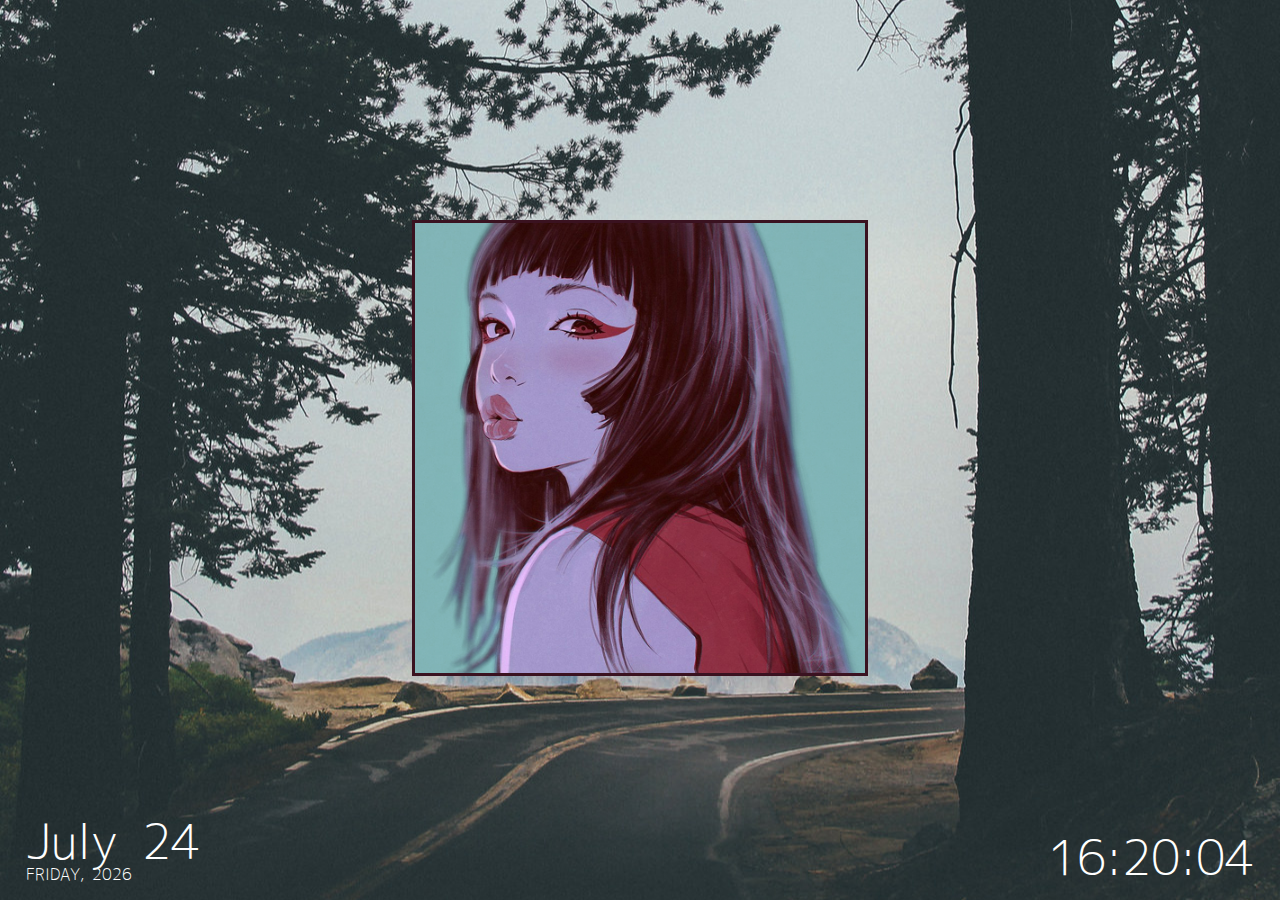
<file: index.html>
<!DOCTYPE html>
<html>

<head>
	<title>Home</title>
	<meta name=viewport content="width=device-width, initial-scale=.75">
	<meta http-equiv="Content-Type" content="text/html; charset=UTF-8" />
	<link rel="stylesheet" type="text/css" href="css/rose.css">
	<script src="js\jquery3.2.1.min.js" type="text/javascript"></script>
	<script type="text/javascript" src="js/script.js"></script>
</head>

<body>
	<div class="wrapper">
		<img id="girl" src="img/girls/girl1.jpg">
		<div id="links"></div>
		<div id="colors"></div>
	</div>
	<div id="dateContainer"></div>
	<div id="time"></div>
</body>

</html>
</file>
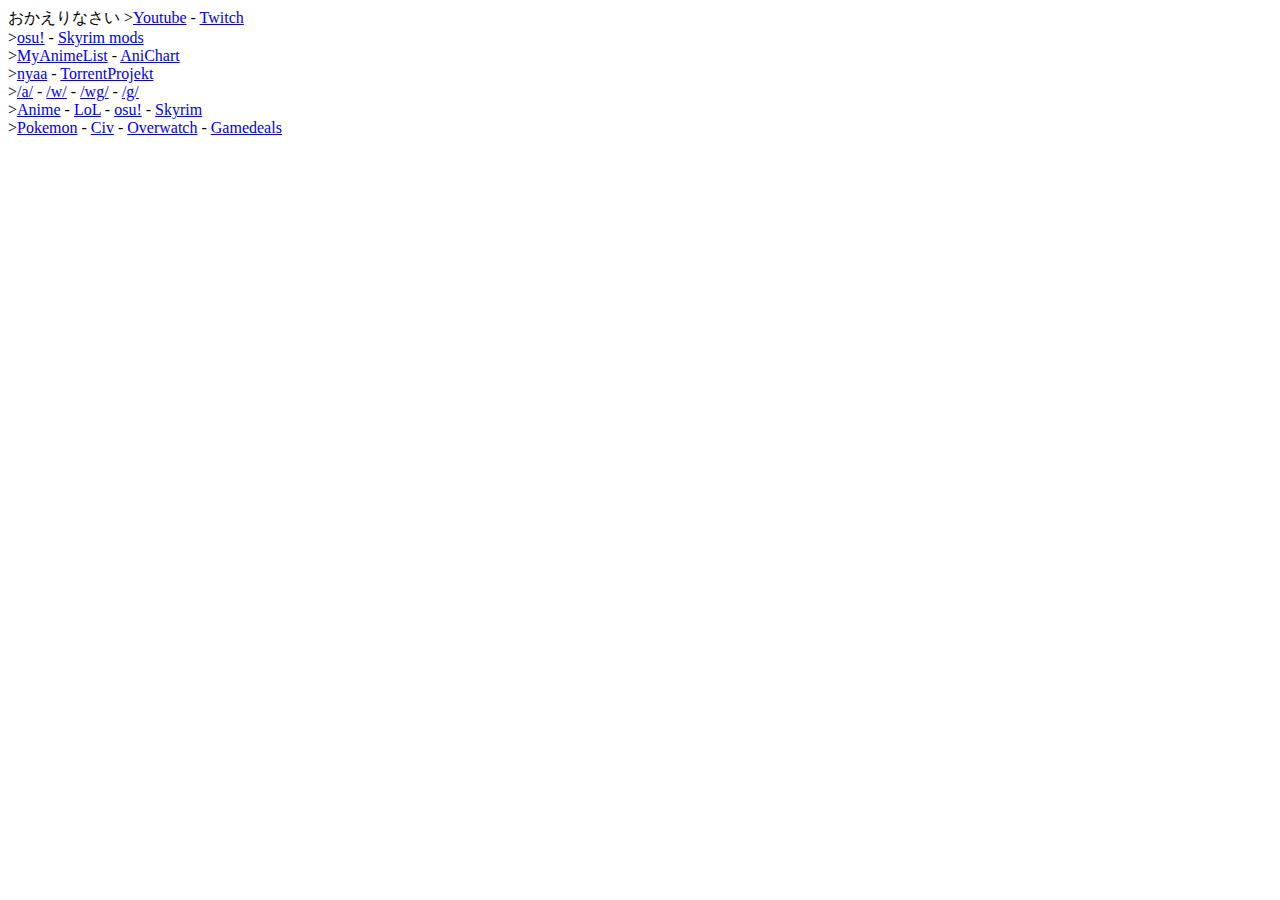
<file: rose.html>
<!DOCTYPE html>
<html>
	<head>
		<meta charset="utf-8">
		<title>HOME PAGE</title>
	</head>
	<body>
		<div class="bg"></div>
		<div class="wrapper">
			<div class="links">
				<span>おかえりなさい</span>
				&gt<a href="https://youtube.com/feed/subscriptions">Youtube</a> -
				<a href="https://twitch.tv/directory">Twitch</a><br>
				&gt<a href="https://osu.ppy.sh/u/tropiz">osu!</a> -
				<a href="http://www.nexusmods.com/skyrimspecialedition/?">Skyrim mods</a><br>
				&gt<a href="http://myanimelist.net/animelist/Tropiz">MyAnimeList</a> -
				<a href="http://anichart.net/airing">AniChart</a><br>
				&gt<a href="https://www.nyaa.se/">nyaa</a> -
				<a href="https://www.torrentproject.se/">TorrentProjekt</a><br>
				&gt<a href="https://boards.4chan.org/a/">/a/</a> -
				<a href="https://boards.4chan.org/w/">/w/</a> -
				<a href="https://boards.4chan.org/wg/">/wg/</a> -
				<a href="https://boards.4chan.org/g/">/g/</a><br>
				&gt<a href="https://reddit.com/r/anime">Anime</a> -
				<a href="https://reddit.com/r/leagueoflegends">LoL</a> -
				<a href="https://reddit.com/r/osugame">osu!</a> -
				<a href="https://reddit.com/r/skyrim">Skyrim</a><br>
				&gt<a href="https://reddit.com/r/pokemongo">Pokemon</a> -
				<a href="https://reddit.com/r/civ">Civ</a> -
				<a href="https://reddit.com/r/overwatch">Overwatch</a> -
				<a href="https://reddit.com/r/gamedeals">Gamedeals</a>
			</div>
			<div class="colors">
				<div class="color1"></div>
				<div class="color2"></div>
				<div class="color3"></div>
				<div class="color4"></div>
			</div>
		</div>
	</body>
</html>
</file>
<file: css/rose.css>
/*
#9AC8C8
#3A1220
#D4DCC8
#A39991
#715555
*/

@font-face {
  font-family: "jkg-l";
  src: url('../font/JKG-L.ttf');
}

body {
  background-repeat: no-repeat;
  background-attachment: fixed;
  background-position: center;
}

.wrapper {
  width: 450px;
  height: 450px;
  border: 3px solid #3A1220;
  margin: auto;
  margin-top: 220px;
  display: flex;
  flex-direction: row;
  overflow: hidden;
  transition: width 0.7s;
}

.wrapper:hover {
  width: 960px;
  transition: width 0.4s;
}

img {
  height: 100%;
}

#links {
  background-color: #82b5b8;
  width: 92%;
  font-size: 20px;
  color: #707070;
  padding-left: 30px;
  font-family: jkg-l;
  white-space: nowrap;
  display: inline;
}

span {
  display: block;
  font-size: 55px;
  margin-top: 25px;
  margin-bottom: 25px;
}

a {
  color: #707070;
  text-decoration: none;
  display: inline-block;
  margin-bottom: 30px;
}

a:hover {
  color: #707070;
}

#colors {
  width: 8%;
  display: flex;
  flex-direction: column;
}

#color1 {
  height: 25%;
  background-color: #82b5b8;
}

#color2 {
  height: 25%;
  background-color: #3d1120;
}

#color3 {
  height: 25%;
  background-color: #D4DCC8;
}

#color4 {
  height: 25%;
  background-color: #a2988f;
}

#dateContainer {
  color: #FFFFFF;
  font-family: jkg-l;
  position: absolute;
  bottom: 2%;
  left: 2%;
}

#time{
  color: #FFFFFF;
  font-family: jkg-l;
  position: absolute;
  bottom: 2%;
  right: 2%;
}

#q {
  width: 450px;
  height: auto;
  border: 2px solid #3A1220;
  position: absolute;
  bottom: auto;
  text-align: center;
  color: #000000;
  /*left: 733px;
  background-color: rgba(130, 181, 184, 0.2);*/
  background-color: transparent;
  font-family: jkg-l;
}

.font-3em {
  font-size: 3em;
}
</file>
